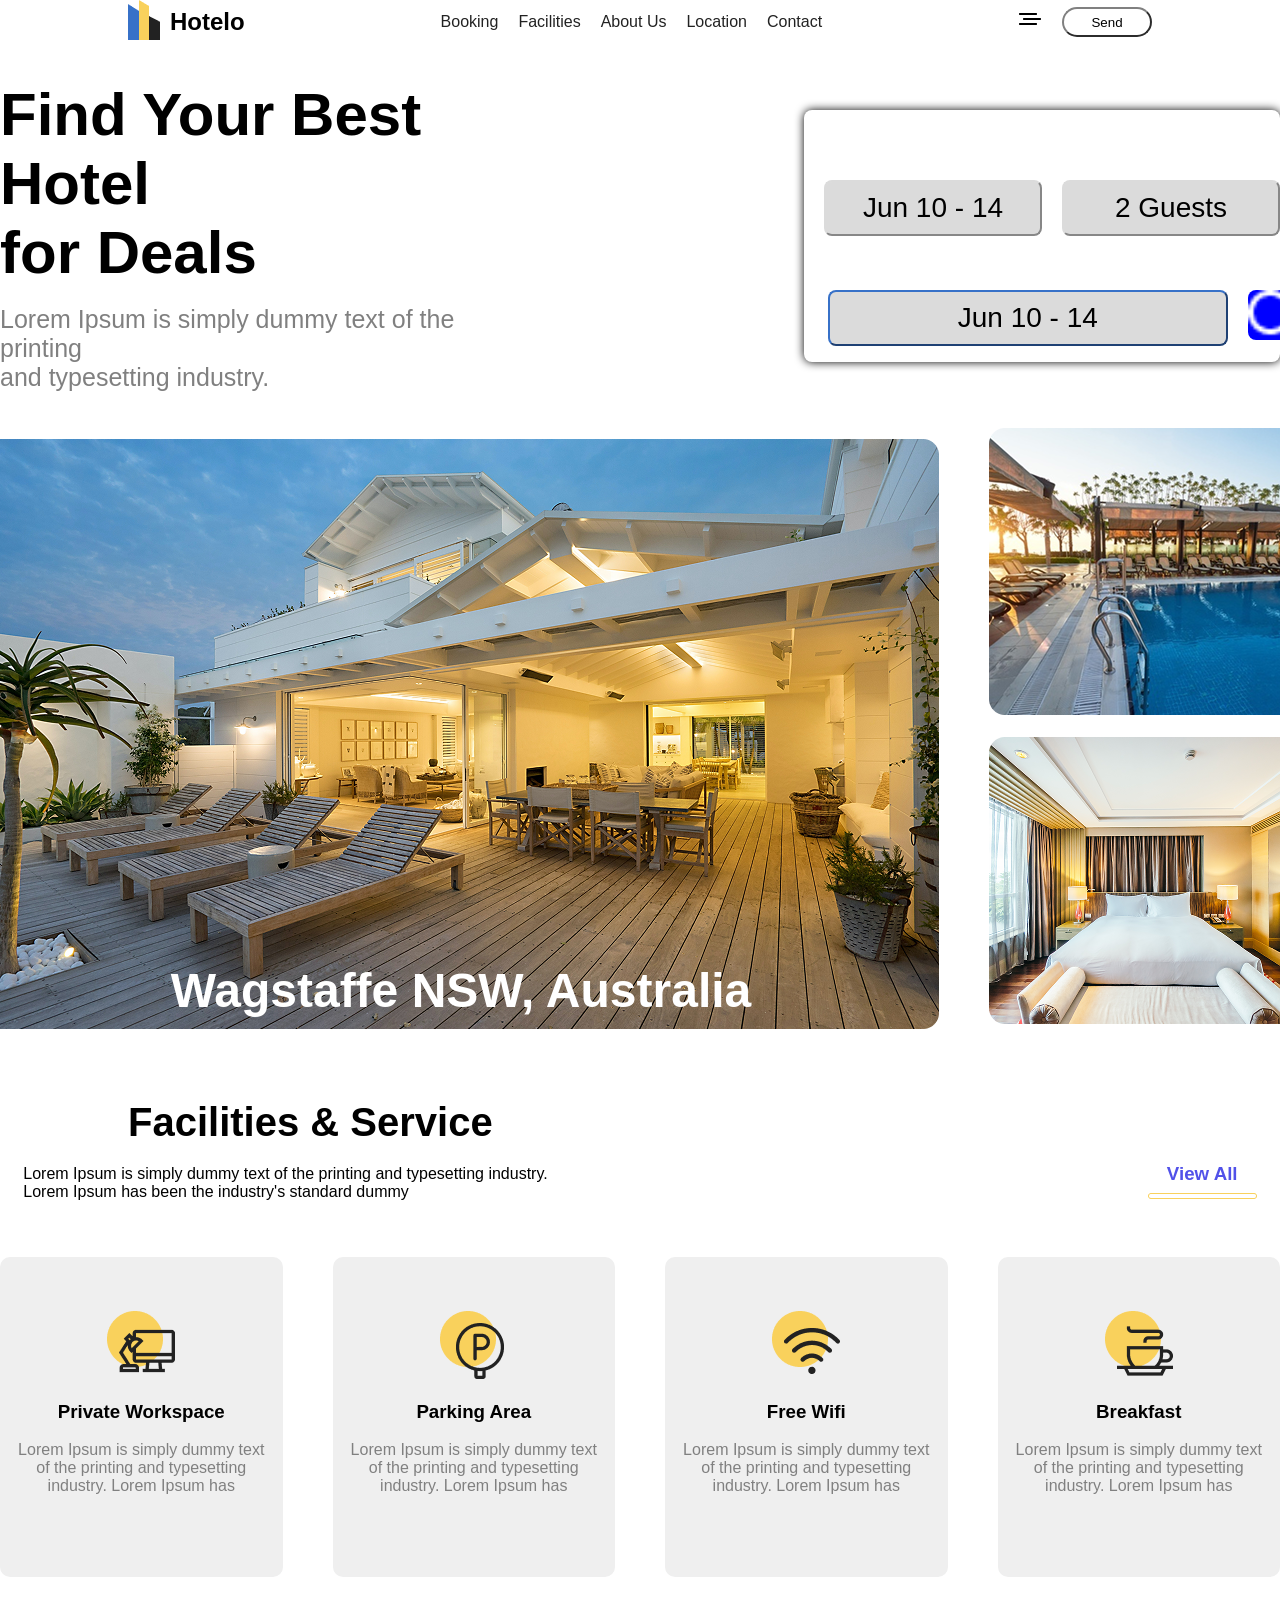
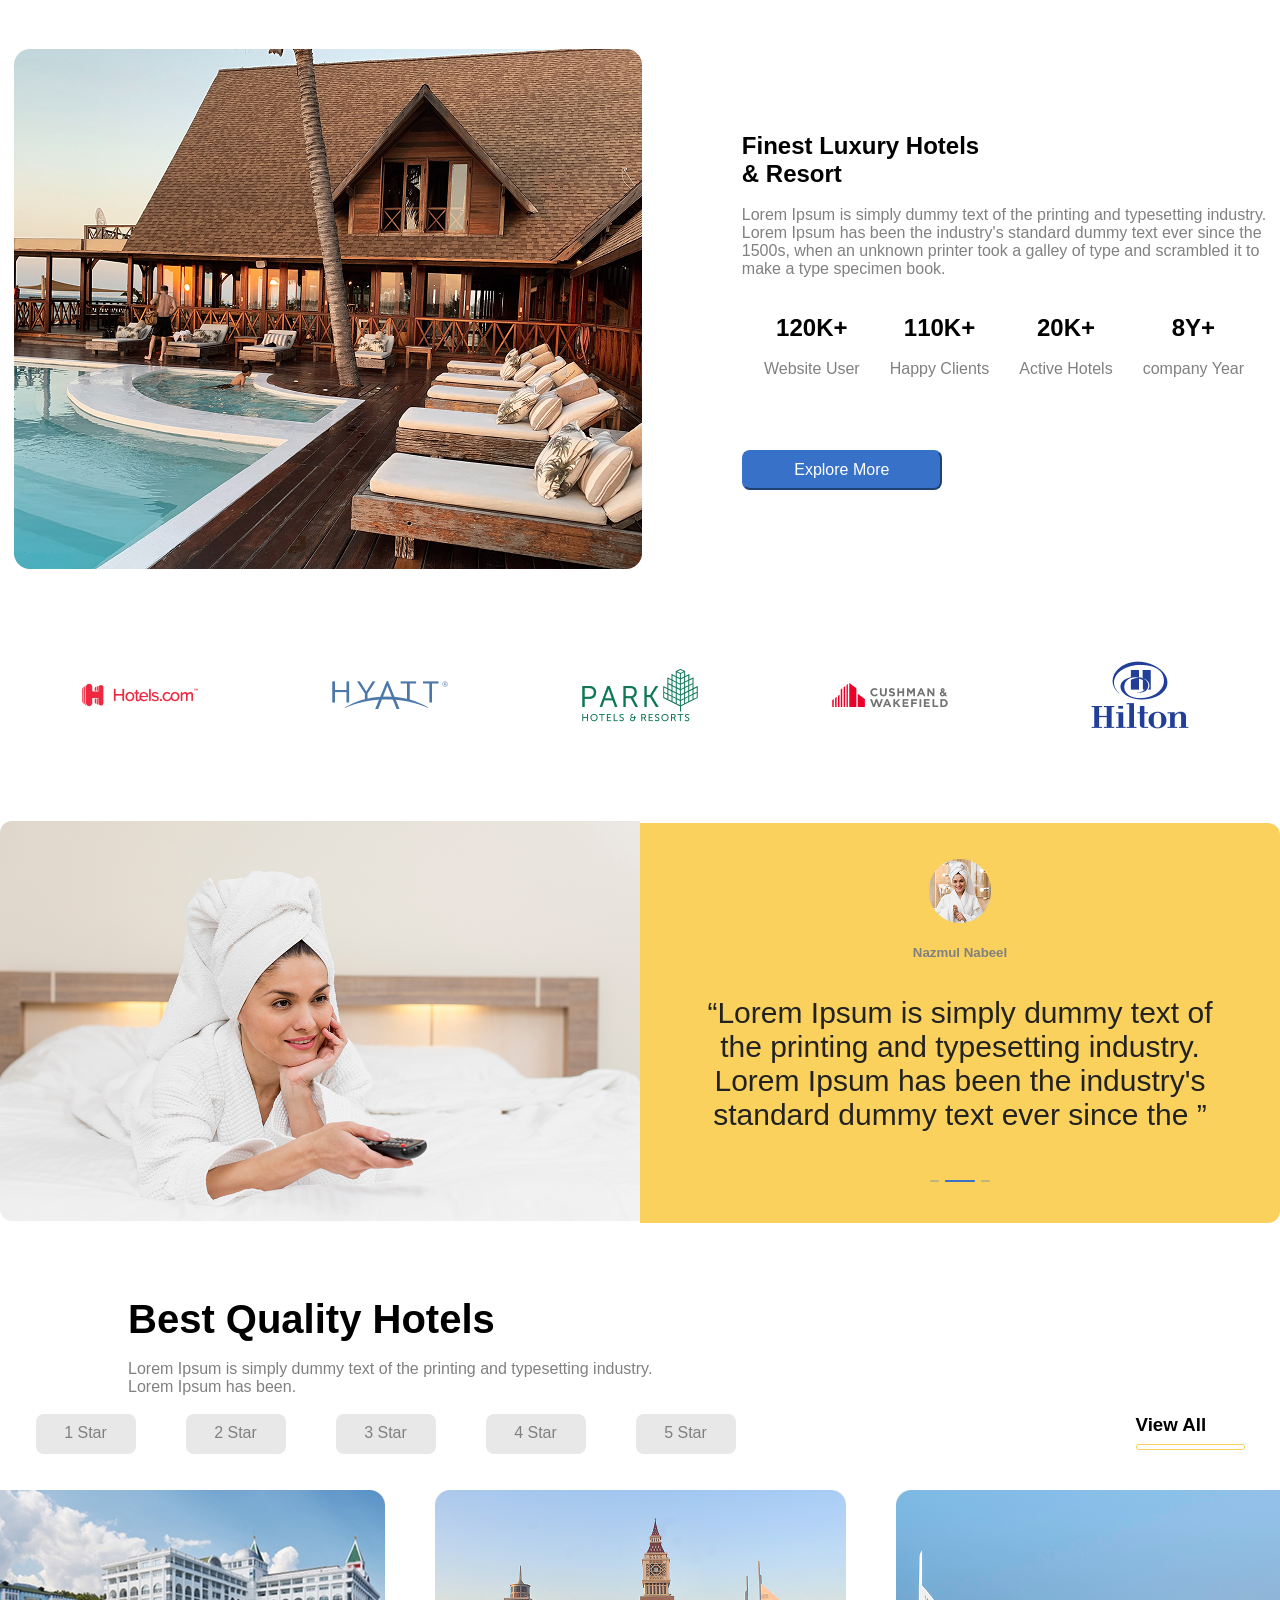
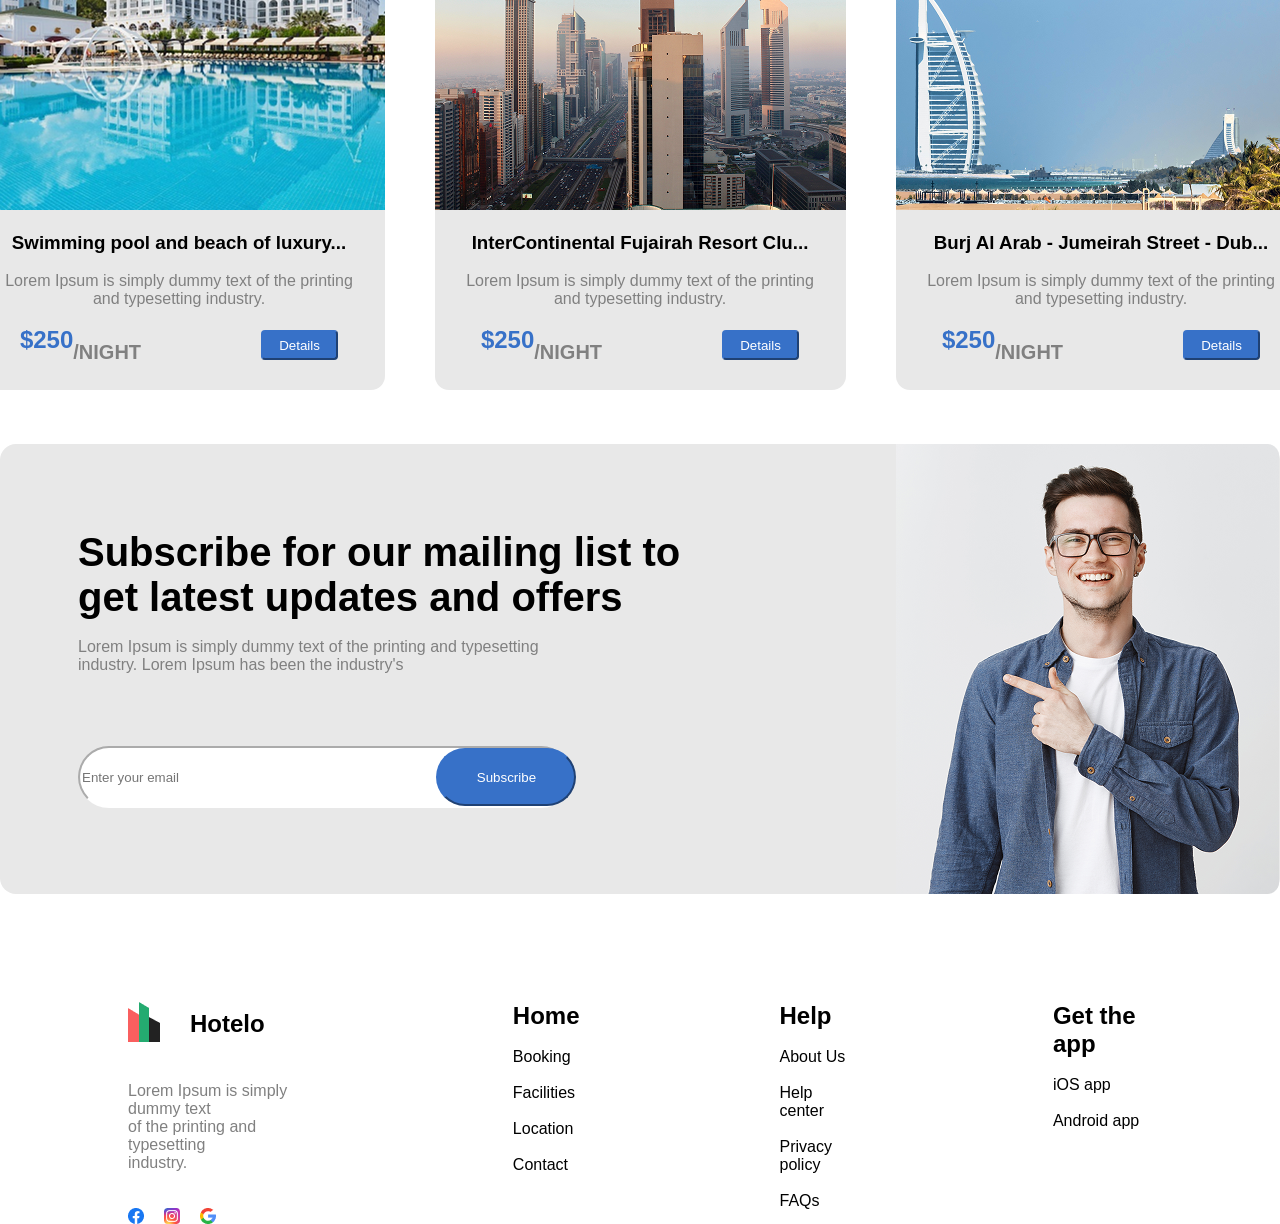
<file: index.html>
<!doctype html>
<html lang="en">
  <head>
    <meta charset="UTF-8" />
    <meta name="viewport" content="width=\, initial-scale=1.0" />
    <title>Document</title>
    <link rel="stylesheet" href="./style.css">
  </head>
  <body>
    <header>
      <div class="logo">
        <div>
          <img src="imeges/Group 17 (1).png" alt="" />
        </div>

        <div>
          <h2>Hotelo</h2>
        </div>
      </div>

      <div class="menu">
        <a href="#">Booking</a>
        <a href="#">Facilities</a>
        <a href="#">About Us</a>
        <a href="#">Location</a>
        <a href="#">Contact</a>
      </div>
      <div class="menu1">
        <div>
          <img src="imeges/Layer 2.png" alt="" />
        </div>
        <div class="menu2">
          <button>Send</button>
        </div>
      </div>
    </header>
    <br /><br />
    <main>
      <div class="main1">
        <div>
          <div class="main2">
            <p>
              <b>Find Your Best Hotel <br />for Deals</b>
            </p>
          </div>
          <br />
          <div class="main3">
            <p>
              Lorem Ipsum is simply dummy text of the printing <br />and
              typesetting industry.
            </p>
          </div>
        </div>

        <div class="main04">
          <div class="main4">
            <br />

            <div class="main5">
              <div class="main6">
                <button>Jun 10 - 14</button>
              </div>
              <div class="main6">
                <button>2 Guests</button>
              </div>
            </div>
          </div>
          <br /><br /><br />
          <div class="main8">
            <div class="main7">
              <button>Jun 10 - 14</button>
            </div>
            <div>
              <img src="imeges/Vector.png" alt="" />
            </div>
          </div>
        </div>
      </div>
    </main>
    <br /><br />
    <section>
      <div class="section">
        <div class="section1">
          <img src="imeges/Image (14).png" alt="" />
          <h1>Wagstaffe NSW, Australia</h1>
        </div>
        <div class="section2">
          <div>
            <img src="imeges/Image (15).png" alt="" />
          </div>
          <br />
          <div>
            <img src="imeges/Image (16).png" alt="" />
          </div>
        </div>
      </div>
    </section>
    <br /><br /><br />
    <section>
      <br />
      <div class="sect">
        <h1>Facilities & Service</h1>
      </div>
      <br />
      <div class="sect1">
        <div>
          <p>
            Lorem Ipsum is simply dummy text of the printing and typesetting
            industry. <br />
            Lorem Ipsum has been the industry's standard dummy
          </p>
        </div>
        <div>
          <h3>View All</h3>
          <img src="imeges/Rectangle 785.png" alt="" />
        </div>
      </div>
      <br /><br /><br />
      <div class="sect0">
        <div class="sect2">
          <div class="sect3">
            <br /><br /><br />
            <img src="imeges/Group 78.png" alt="" /><br /><br />
            <h3>Private Workspace</h3>
            <br />
            <p>
              Lorem Ipsum is simply dummy text <br />of the printing and
              typesetting <br />industry. Lorem Ipsum has
            </p>
          </div>
        </div>
        <div class="sect2">
          <div class="sect3">
            <br /><br /><br />
            <img src="imeges/Group 79.png" alt="" /><br /><br />
            <h3>Parking Area</h3>
            <br />
            <p>
              Lorem Ipsum is simply dummy text <br />of the printing and
              typesetting <br />industry. Lorem Ipsum has
            </p>
          </div>
        </div>
        <div class="sect2">
          <div class="sect3">
            <br /><br /><br />
            <img src="imeges/Group 80.png" alt="" /><br /><br />
            <h3>Free Wifi</h3>
            <br />
            <p>
              Lorem Ipsum is simply dummy text <br />of the printing and
              typesetting <br />industry. Lorem Ipsum has
            </p>
          </div>
        </div>
        <div class="sect2">
          <div class="sect3">
            <br /><br /><br />
            <img src="imeges/Group 81.png" alt="" /><br /><br />
            <h3>Breakfast</h3>
            <br />
            <p>
              Lorem Ipsum is simply dummy text <br />of the printing and
              typesetting <br />industry. Lorem Ipsum has
            </p>
          </div>
        </div>
      </div>
    </section>
    <br /><br /><br /><br />
    <section>
      <div class="alt">
        <div>
          <img src="imeges/Rectangle 847.png" alt="" />
        </div>
        <div class="alt1">
          <h1>Finest Luxury Hotels <br />& Resort</h1>
          <br />
          <p>
            Lorem Ipsum is simply dummy text of the printing and typesetting
            industry. <br />Lorem Ipsum has been the industry's standard dummy
            text ever since the <br />1500s, when an unknown printer took a
            galley of type and scrambled it to <br />make a type specimen book.
          </p>
          <br /><br />
          <div class="alt2">
            <div>
              <h1>120K+</h1>
              <br />
              <p>Website User</p>
            </div>
            <div>
              <h1>110K+</h1>
              <br />
              <p>Happy Clients</p>
            </div>
            <div>
              <h1>20K+</h1>
              <br />
              <p>Active Hotels</p>
            </div>
            <div>
              <h1>8Y+</h1>
              <br />
              <p>company Year</p>
            </div>
          </div>
          <br /><br /><br /><br />
          <div class="alt3">
            <button>Explore More</button>
          </div>
        </div>
      </div>
      <br /><br /><br /><br />
      <div class="alt4">
        <div>
          <img src="imeges/Hotels.com-Logo.wine 1.png" alt="" />
        </div>
        <div>
          <img src="imeges/Hyatt-Logo.wine 1 (1).png" alt="" />
        </div>
        <div>
          <img src="imeges/Park_Hotels_&_Resorts-Logo.wine 1.png" alt="" />
        </div>
        <div>
          <img src="imeges/Cushman_&_Wakefield-Logo.wine 1.png" alt="" />
        </div>
        <div>
          <img src="imeges/Hilton_Portland_Hotel-Logo.wine 1.png" alt="" />
        </div>
      </div>
      <br /><br /><br /><br />
      <div class="alt5">
        <div>
          <img src="imeges/Image (17).png" alt="" />
        </div>
        <div class="alt6">
          <br /><br />
          <img src="imeges/Rectangle 846.png" alt="" />
          <br /><br />
          <h5>Nazmul Nabeel</h5>
          <br /><br />
          <p>
            “Lorem Ipsum is simply dummy text of <br />the printing and
            typesetting industry. <br />Lorem Ipsum has been the industry's
            <br />standard dummy text ever since the ”
          </p>
          <br /><br />
          <img src="imeges/Group 82.png" alt="" />
        </div>
      </div>
      <br /><br /><br /><br />
      <div class="sect">
        <h1>Best Quality Hotels</h1>
        <br />
        <div>
          <p>
            Lorem Ipsum is simply dummy text of the printing and typesetting
            industry. <br />
            Lorem Ipsum has been.
          </p>
        </div>
      </div>
      <br />
      <div class="alt9">
        <div class="alt8">
            <div class="alt7">
          <div>
           <p>1 Star</p>
          </div>
        </div>
        <div class="alt7">
          <div>
            <p>2 Star</p>
          </div>
        </div>
        <div class="alt7">
          <div>
           <p>3 Star</p>
          </div>
        </div>
        <div class="alt7">
          <div>
           <p>4 Star</p>
          </div>
        </div>
        <div class="alt7">
          <div>
            <p>5 Star</p>
          </div>
        </div>
        </div>
        <div>
          <h3>View All</h3>
          <img src="imeges/Rectangle 785.png" alt="" />
        </div>
      </div>
      <br><br>
      <div class="alt10">
        <div class="alt11">
            <div>
                <img src="imeges/Image (18).png" alt="">
                <br><br>
                <h3>Swimming pool and beach of luxury...</h3><br>
                <p>Lorem Ipsum is simply dummy text of the printing <br>and typesetting industry.</p>
                <br>
                <div class="alt12">
                    <div class="alt13">
                        <div class="alt14">
                            <h1>$250</h1>
                        </div>
                        <div class="alt15">
                            <h2>/NIGHT</h2>
                        </div>
                    </div>
                    <div class="alt16">
                        <button>Details</button>
                    </div>
                </div>
            </div>
        </div>
        <div class="alt11">
            <div>
                <img src="imeges/Image (19).png" alt="">
                <br><br>
                <h3>InterContinental Fujairah Resort Clu...</h3><br>
                <p>Lorem Ipsum is simply dummy text of the printing <br>and typesetting industry.</p>
                <br>
                <div class="alt12">
                    <div class="alt13">
                        <div class="alt14">
                            <h1>$250</h1>
                        </div>
                        <div class="alt15">
                            <h2>/NIGHT</h2>
                        </div>
                    </div>
                    <div class="alt16">
                        <button>Details</button>
                    </div>
                </div>
            </div>
        </div>
        <div class="alt11">
            <div>
                <img src="imeges/Image (20).png" alt="">
                <br><br>
                <h3>Burj Al Arab - Jumeirah Street - Dub...</h3><br>
                <p>Lorem Ipsum is simply dummy text of the printing <br>and typesetting industry.</p>
                <br>
                <div class="alt12">
                    <div class="alt13">
                        <div class="alt14">
                            <h1>$250</h1>
                        </div>
                        <div class="alt15">
                            <h2>/NIGHT</h2>
                        </div>
                    </div>
                    <div class="alt16">
                        <button>Details</button>
                    </div>
                </div>
            </div>
        </div>
      </div>
      <br><br><br>
      <div class="alt19">
        <div class="alt17">
        <div class="alt18">
            <h1>Subscribe for our mailing list to <br>get latest updates and offers</h1>
            <br>
            <p>Lorem Ipsum is simply dummy text of the printing and typesetting <br>industry. Lorem Ipsum has been the industry's </p>
            <br><br><br><br>
                 <input type="email" placeholder="Enter your email">
                <button>Subscribe</button>
        </div>
        <div>
            <img src="imeges/Image (21).png" alt="">
        </div>
      </div>
      </div>
    </section>
    <br><br><br><br><br><br>
    <footer>
        <div class="footer">
            <div class="footer1">
            <div class="footer2">
                <div>
                <img src="imeges/Group 17 (2).png" alt="">
            </div>
            <div>
                <h2>Hotelo</h2>
            </div>
            </div><br><br>
            <div class="footer3">
                <p>Lorem Ipsum is simply dummy text <br>of the printing and typesetting <br>industry.</p>
            </div>
            <br><br>
            <div class="footer4">
                <img src="imeges/Group 23.png" alt="">
                <img src="imeges/Group 24.png" alt="">
                <img src="imeges/search 1 (1).png" alt="">
            </div>
        </div>
        <div>
            <h2>Home</h2>
            <br>
            <p>Booking</p>
            <br>
            <p>Facilities</p><br>
            <p>Location</p><br>
            <p>Contact</p>
        </div>
        <div>
            <h2>Help</h2>
            <br>
            <p>About Us</p>
            <br>
            <p>Help center</p><br>
            <p>Privacy policy</p><br>
            <p>FAQs</p>
        </div>
        <div>
            <h2>Get the app</h2>
            <br>
            <p>iOS app</p>
            <br>
            <p>Android app</p>
        </div>
        </div>
    </footer>
  </body>
</html>
</file>
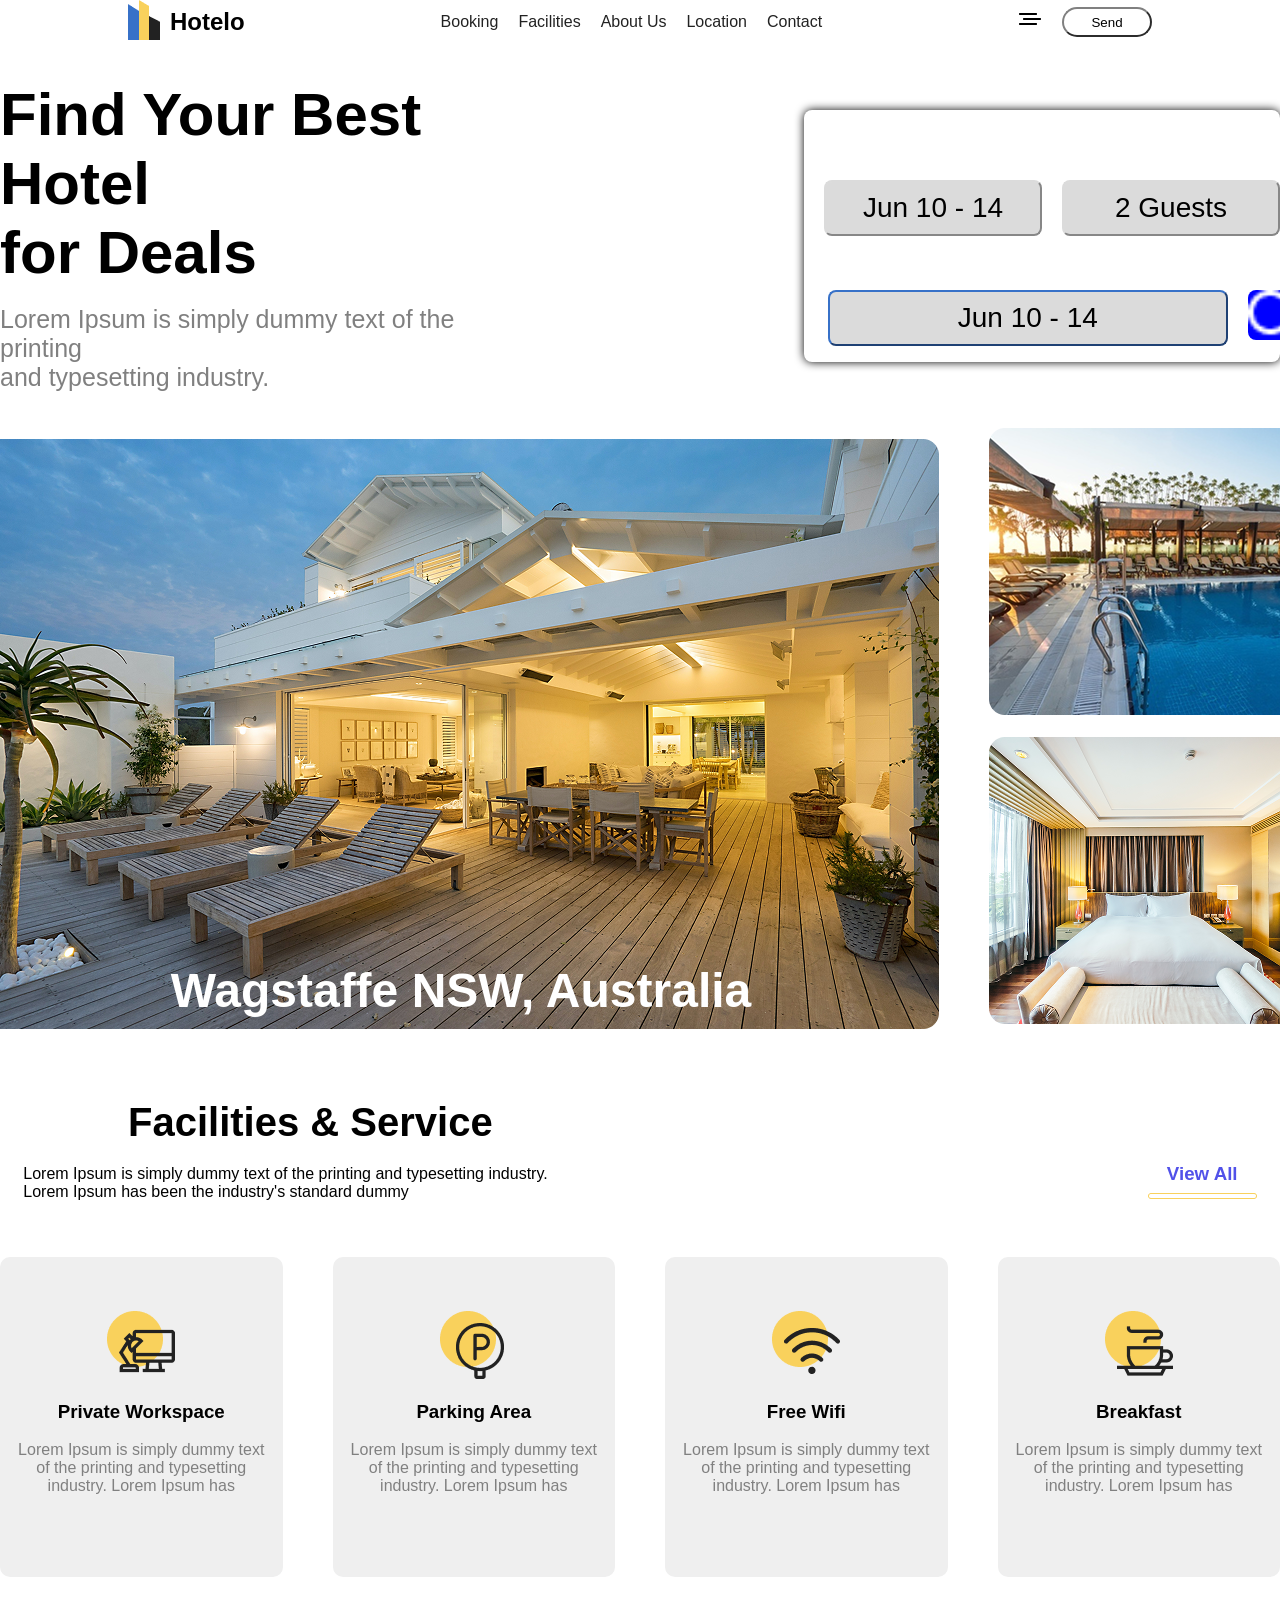
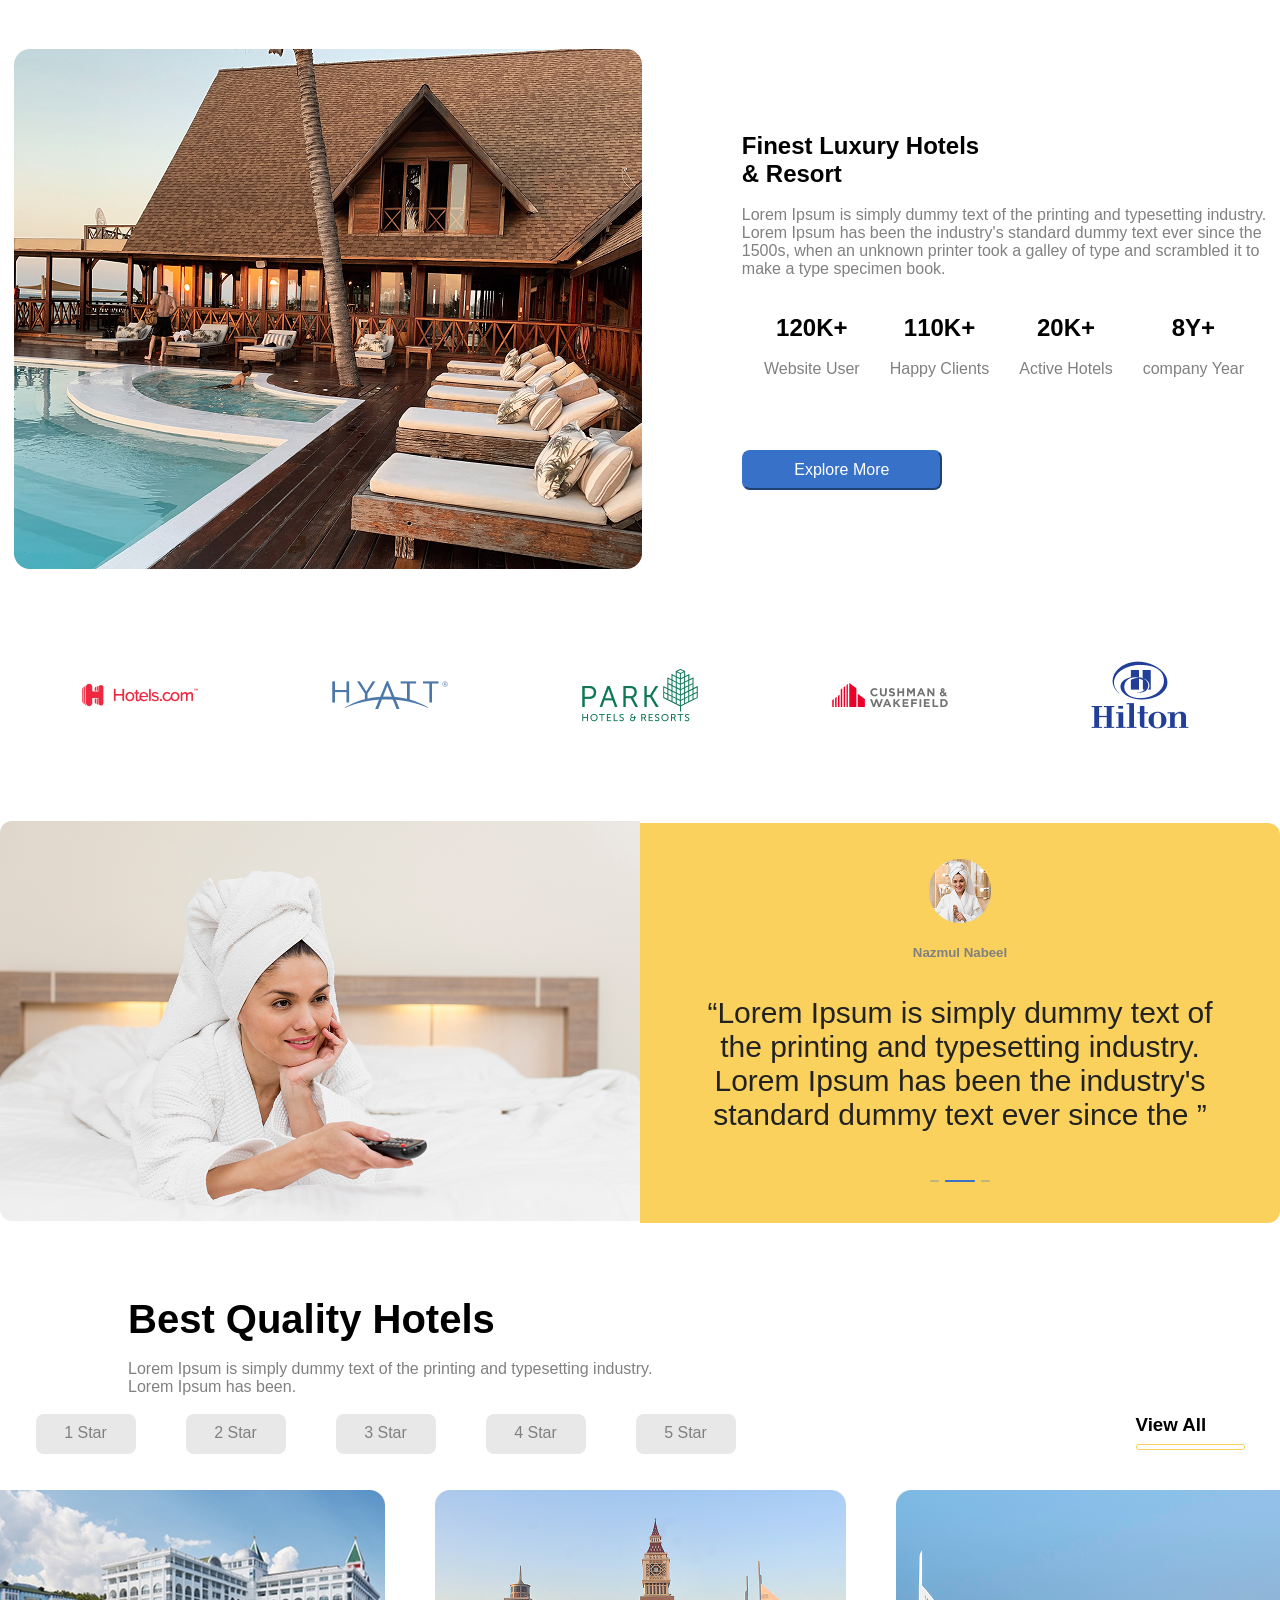
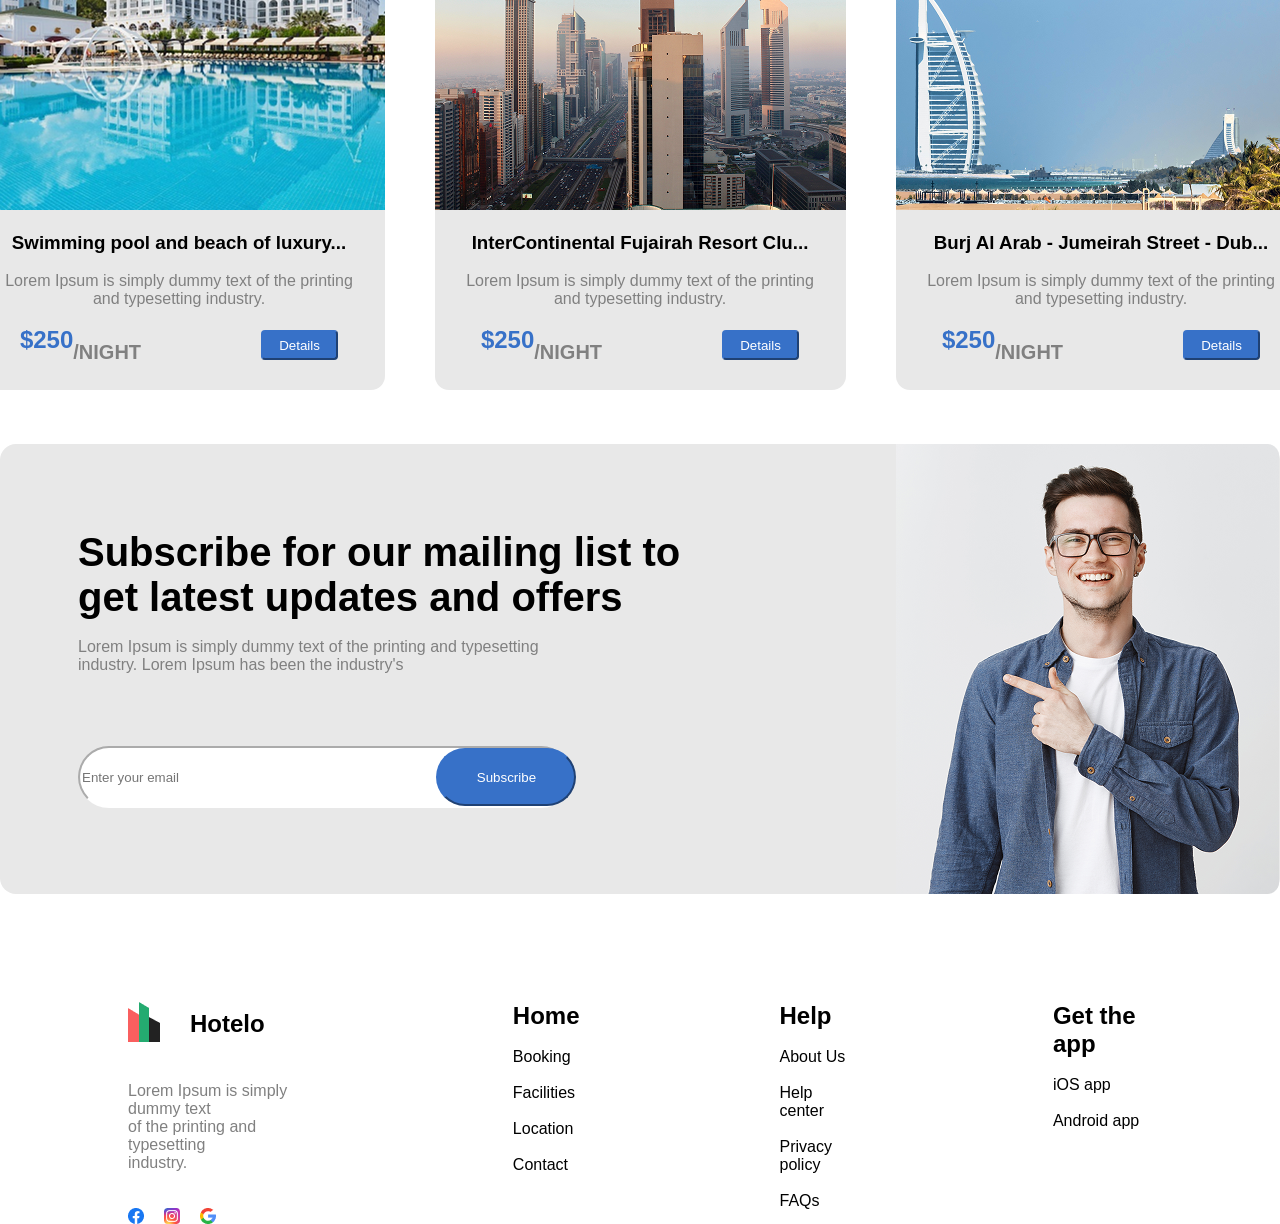
<file: index .html>
<!doctype html>
<html lang="en">
  <head>
    <meta charset="UTF-8" />
    <meta name="viewport" content="width=\, initial-scale=1.0" />
    <title>Document</title>
    <link rel="stylesheet" href="style .css" />
  </head>
  <body>
    <header>
      <div class="logo">
        <div>
          <img src="imeges/Group 17 (1).png" alt="" />
        </div>

        <div>
          <h2>Hotelo</h2>
        </div>
      </div>

      <div class="menu">
        <a href="#">Booking</a>
        <a href="#">Facilities</a>
        <a href="#">About Us</a>
        <a href="#">Location</a>
        <a href="#">Contact</a>
      </div>
      <div class="menu1">
        <div>
          <img src="imeges/Layer 2.png" alt="" />
        </div>
        <div class="menu2">
          <button>Send</button>
        </div>
      </div>
    </header>
    <br /><br />
    <main>
      <div class="main1">
        <div>
          <div class="main2">
            <p>
              <b>Find Your Best Hotel <br />for Deals</b>
            </p>
          </div>
          <br />
          <div class="main3">
            <p>
              Lorem Ipsum is simply dummy text of the printing <br />and
              typesetting industry.
            </p>
          </div>
        </div>

        <div class="main04">
          <div class="main4">
            <br />

            <div class="main5">
              <div class="main6">
                <button>Jun 10 - 14</button>
              </div>
              <div class="main6">
                <button>2 Guests</button>
              </div>
            </div>
          </div>
          <br /><br /><br />
          <div class="main8">
            <div class="main7">
              <button>Jun 10 - 14</button>
            </div>
            <div>
              <img src="imeges/Vector.png" alt="" />
            </div>
          </div>
        </div>
      </div>
    </main>
    <br /><br />
    <section>
      <div class="section">
        <div class="section1">
          <img src="imeges/Image (14).png" alt="" />
          <h1>Wagstaffe NSW, Australia</h1>
        </div>
        <div class="section2">
          <div>
            <img src="imeges/Image (15).png" alt="" />
          </div>
          <br />
          <div>
            <img src="imeges/Image (16).png" alt="" />
          </div>
        </div>
      </div>
    </section>
    <br /><br /><br />
    <section>
      <br />
      <div class="sect">
        <h1>Facilities & Service</h1>
      </div>
      <br />
      <div class="sect1">
        <div>
          <p>
            Lorem Ipsum is simply dummy text of the printing and typesetting
            industry. <br />
            Lorem Ipsum has been the industry's standard dummy
          </p>
        </div>
        <div>
          <h3>View All</h3>
          <img src="imeges/Rectangle 785.png" alt="" />
        </div>
      </div>
      <br /><br /><br />
      <div class="sect0">
        <div class="sect2">
          <div class="sect3">
            <br /><br /><br />
            <img src="imeges/Group 78.png" alt="" /><br /><br />
            <h3>Private Workspace</h3>
            <br />
            <p>
              Lorem Ipsum is simply dummy text <br />of the printing and
              typesetting <br />industry. Lorem Ipsum has
            </p>
          </div>
        </div>
        <div class="sect2">
          <div class="sect3">
            <br /><br /><br />
            <img src="imeges/Group 79.png" alt="" /><br /><br />
            <h3>Parking Area</h3>
            <br />
            <p>
              Lorem Ipsum is simply dummy text <br />of the printing and
              typesetting <br />industry. Lorem Ipsum has
            </p>
          </div>
        </div>
        <div class="sect2">
          <div class="sect3">
            <br /><br /><br />
            <img src="imeges/Group 80.png" alt="" /><br /><br />
            <h3>Free Wifi</h3>
            <br />
            <p>
              Lorem Ipsum is simply dummy text <br />of the printing and
              typesetting <br />industry. Lorem Ipsum has
            </p>
          </div>
        </div>
        <div class="sect2">
          <div class="sect3">
            <br /><br /><br />
            <img src="imeges/Group 81.png" alt="" /><br /><br />
            <h3>Breakfast</h3>
            <br />
            <p>
              Lorem Ipsum is simply dummy text <br />of the printing and
              typesetting <br />industry. Lorem Ipsum has
            </p>
          </div>
        </div>
      </div>
    </section>
    <br /><br /><br /><br />
    <section>
      <div class="alt">
        <div>
          <img src="imeges/Rectangle 847.png" alt="" />
        </div>
        <div class="alt1">
          <h1>Finest Luxury Hotels <br />& Resort</h1>
          <br />
          <p>
            Lorem Ipsum is simply dummy text of the printing and typesetting
            industry. <br />Lorem Ipsum has been the industry's standard dummy
            text ever since the <br />1500s, when an unknown printer took a
            galley of type and scrambled it to <br />make a type specimen book.
          </p>
          <br /><br />
          <div class="alt2">
            <div>
              <h1>120K+</h1>
              <br />
              <p>Website User</p>
            </div>
            <div>
              <h1>110K+</h1>
              <br />
              <p>Happy Clients</p>
            </div>
            <div>
              <h1>20K+</h1>
              <br />
              <p>Active Hotels</p>
            </div>
            <div>
              <h1>8Y+</h1>
              <br />
              <p>company Year</p>
            </div>
          </div>
          <br /><br /><br /><br />
          <div class="alt3">
            <button>Explore More</button>
          </div>
        </div>
      </div>
      <br /><br /><br /><br />
      <div class="alt4">
        <div>
          <img src="imeges/Hotels.com-Logo.wine 1.png" alt="" />
        </div>
        <div>
          <img src="imeges/Hyatt-Logo.wine 1 (1).png" alt="" />
        </div>
        <div>
          <img src="imeges/Park_Hotels_&_Resorts-Logo.wine 1.png" alt="" />
        </div>
        <div>
          <img src="imeges/Cushman_&_Wakefield-Logo.wine 1.png" alt="" />
        </div>
        <div>
          <img src="imeges/Hilton_Portland_Hotel-Logo.wine 1.png" alt="" />
        </div>
      </div>
      <br /><br /><br /><br />
      <div class="alt5">
        <div>
          <img src="imeges/Image (17).png" alt="" />
        </div>
        <div class="alt6">
          <br /><br />
          <img src="imeges/Rectangle 846.png" alt="" />
          <br /><br />
          <h5>Nazmul Nabeel</h5>
          <br /><br />
          <p>
            “Lorem Ipsum is simply dummy text of <br />the printing and
            typesetting industry. <br />Lorem Ipsum has been the industry's
            <br />standard dummy text ever since the ”
          </p>
          <br /><br />
          <img src="imeges/Group 82.png" alt="" />
        </div>
      </div>
      <br /><br /><br /><br />
      <div class="sect">
        <h1>Best Quality Hotels</h1>
        <br />
        <div>
          <p>
            Lorem Ipsum is simply dummy text of the printing and typesetting
            industry. <br />
            Lorem Ipsum has been.
          </p>
        </div>
      </div>
      <br />
      <div class="alt9">
        <div class="alt8">
            <div class="alt7">
          <div>
           <p>1 Star</p>
          </div>
        </div>
        <div class="alt7">
          <div>
            <p>2 Star</p>
          </div>
        </div>
        <div class="alt7">
          <div>
           <p>3 Star</p>
          </div>
        </div>
        <div class="alt7">
          <div>
           <p>4 Star</p>
          </div>
        </div>
        <div class="alt7">
          <div>
            <p>5 Star</p>
          </div>
        </div>
        </div>
        <div>
          <h3>View All</h3>
          <img src="imeges/Rectangle 785.png" alt="" />
        </div>
      </div>
      <br><br>
      <div class="alt10">
        <div class="alt11">
            <div>
                <img src="imeges/Image (18).png" alt="">
                <br><br>
                <h3>Swimming pool and beach of luxury...</h3><br>
                <p>Lorem Ipsum is simply dummy text of the printing <br>and typesetting industry.</p>
                <br>
                <div class="alt12">
                    <div class="alt13">
                        <div class="alt14">
                            <h1>$250</h1>
                        </div>
                        <div class="alt15">
                            <h2>/NIGHT</h2>
                        </div>
                    </div>
                    <div class="alt16">
                        <button>Details</button>
                    </div>
                </div>
            </div>
        </div>
        <div class="alt11">
            <div>
                <img src="imeges/Image (19).png" alt="">
                <br><br>
                <h3>InterContinental Fujairah Resort Clu...</h3><br>
                <p>Lorem Ipsum is simply dummy text of the printing <br>and typesetting industry.</p>
                <br>
                <div class="alt12">
                    <div class="alt13">
                        <div class="alt14">
                            <h1>$250</h1>
                        </div>
                        <div class="alt15">
                            <h2>/NIGHT</h2>
                        </div>
                    </div>
                    <div class="alt16">
                        <button>Details</button>
                    </div>
                </div>
            </div>
        </div>
        <div class="alt11">
            <div>
                <img src="imeges/Image (20).png" alt="">
                <br><br>
                <h3>Burj Al Arab - Jumeirah Street - Dub...</h3><br>
                <p>Lorem Ipsum is simply dummy text of the printing <br>and typesetting industry.</p>
                <br>
                <div class="alt12">
                    <div class="alt13">
                        <div class="alt14">
                            <h1>$250</h1>
                        </div>
                        <div class="alt15">
                            <h2>/NIGHT</h2>
                        </div>
                    </div>
                    <div class="alt16">
                        <button>Details</button>
                    </div>
                </div>
            </div>
        </div>
      </div>
      <br><br><br>
      <div class="alt19">
        <div class="alt17">
        <div class="alt18">
            <h1>Subscribe for our mailing list to <br>get latest updates and offers</h1>
            <br>
            <p>Lorem Ipsum is simply dummy text of the printing and typesetting <br>industry. Lorem Ipsum has been the industry's </p>
            <br><br><br><br>
                 <input type="email" placeholder="Enter your email">
                <button>Subscribe</button>
        </div>
        <div>
            <img src="imeges/Image (21).png" alt="">
        </div>
      </div>
      </div>
    </section>
    <br><br><br><br><br><br>
    <footer>
        <div class="footer">
            <div class="footer1">
            <div class="footer2">
                <div>
                <img src="imeges/Group 17 (2).png" alt="">
            </div>
            <div>
                <h2>Hotelo</h2>
            </div>
            </div><br><br>
            <div class="footer3">
                <p>Lorem Ipsum is simply dummy text <br>of the printing and typesetting <br>industry.</p>
            </div>
            <br><br>
            <div class="footer4">
                <img src="imeges/Group 23.png" alt="">
                <img src="imeges/Group 24.png" alt="">
                <img src="imeges/search 1 (1).png" alt="">
            </div>
        </div>
        <div>
            <h2>Home</h2>
            <br>
            <p>Booking</p>
            <br>
            <p>Facilities</p><br>
            <p>Location</p><br>
            <p>Contact</p>
        </div>
        <div>
            <h2>Help</h2>
            <br>
            <p>About Us</p>
            <br>
            <p>Help center</p><br>
            <p>Privacy policy</p><br>
            <p>FAQs</p>
        </div>
        <div>
            <h2>Get the app</h2>
            <br>
            <p>iOS app</p>
            <br>
            <p>Android app</p>
        </div>
        </div>
    </footer>
  </body>
</html>
</file>
<file: style.css>
* {
    margin: 0; 
    font-family: Arial, sans-serif;  
}

header {
    display: flex;
    width: 80%;
    margin: auto;
    justify-content: space-between;
    align-items: center;
}
.logo {
    display: flex;
    gap: 10px;
    align-items: center;
}
.menu {
    display: flex;
    gap: 20px;
}
.menu1 {
    display: flex;
    gap: 20px;
}
.menu a {
    color: #222222;
    text-decoration: none;
}
.menu2 button{
    width: 90px;
    height: 30px;
    border-radius: 35px;
    background-color: white;
    border-color: gray;
}
.main1 {
    display: flex;
    gap: 300px;
    justify-content: center;
    align-items: center;
}
.main2 {
   font-size: 60px;
}
.main3 {
    font-size: 25px;
    color: gray;
}
.main04 {
     width: 500px;
    height: 252px;
    background-color: #FFFFFF;
    box-shadow: 0 0 10px black;
    border-radius: 8px;
}
.main4 {
    display: flex;
    gap: 20px;
    margin-top: 30px;
   
}
.main5 {
    display: flex;
    gap: 20px;
    margin-top: 40px;
    
}
.main6 button {
    font-size: 28px;
    width: 218px;
    height: 56px;
    background-color: #dbdbdb;
    border-color: #dbdbdb;
    border-radius: 8px;
}
.main8 img {
    width: 50px;
    background-color: blue;
    border-radius: 8px
}
.main7 button{
    font-size: 28px;
    width: 400px;
    height: 56px;
    background-color: #dbdbdb;
    border-color: #3771C8;
    border-radius: 8px;
}
.main8 {
    width: 90%;
    margin: auto;
    display: flex;
    gap: 20px;
}
.section {
    display: flex;
    gap: 50px;
    justify-content: center;
    align-items: center;
}
.section h1 {
    text-align: center;
    font-size: 48px;
    color: white;
    margin-top: -70px;
}
.sect h1{
   font-size: 40px;
   width: 80%;
   margin: auto;
}
.sect1 {
  display: flex;
  gap: 600px;
  justify-content: center;
  align-items: center;
}
.sect p{
    color: gray;
    width: 80%;
    margin: auto;
}
.sect1 h3 {
    text-align: center;
    color: rgb(81, 81, 233);
}
.sect0 {
    display: flex;
    gap: 50px;
    justify-content: center;
    align-items: center;
}
.sect2 {
    width: 308px;
    height: 320px;
    background-color: #efefef;
    border-radius: 10px;
    text-align: center;
}
.sect2 p {
    color: gray;
    font-size: 16px;
}
.alt {
    display: flex;
    gap: 100px;
    justify-content: center;
    align-items: center;
}
.alt1 p{
   color: gray;
   font-size: 16px;
}
.alt2 {
    display: flex;
    gap: 30px;
    justify-content: center;
    align-items: center;
    text-align: center;
}
.alt3 button {
    width: 200px;
    height: 40px;
    background-color: #3771C8;
    border-color: #3771C8;
    color: white;
    font-size: 16px;
    border-radius: 8px;
}
.alt4 {
    display: flex;
    gap: 100px;
    justify-content: center;
    align-items: center;
}
.alt5 {
    display: flex;
    justify-content: center;
    align-items: center;
}
.alt6 {
    width: 640px;
    height: 400px;
    background-color: #F9D15C;
    border-radius: 0 12px 12px 0;
    text-align: center;
}
.alt6 h5 {
    color: gray;
}
.alt6 p{
    color: #222222;
    font-size: 30px;
}
.alt7 {
    width: 100px;
    height: 40px;
    background-color: #E8E8E8;
    color: gray;
    box-shadow: #222222;
    border-radius: 8px;
}
.alt7 p {
    display: flex;
    justify-content: center;
    align-items: center;
    margin-top: 10px;
}
.alt8 {
    display: flex;
    gap: 50px;
    justify-content: center;
    align-items: center;
}
.alt9 {
      display: flex;
    gap: 400px;
    justify-content: center;
    align-items: center;
}
.alt10 {
    display: flex;
    gap: 50px;
    justify-content: center;
    align-items: center;
}
.alt11 {
    width: 411px;
    height: 500px;
    background-color: #E8E8E8;
    border-radius: 14px;
    text-align: center;
}
.alt11 p{
    color: gray;
}
.alt12 {
    display: flex;
    gap: 120px;
    justify-content: center;
    align-items: center;
}
.alt13 {
    display: flex;
}
.alt14 {
    color: #3771C8;
}
.alt15 h2{
    color: gray;
    font-size: 20px;
    margin-top: 15px;
}
.alt16 button{
    width: 77px;
    height: 30px;
    border-radius: 4px;
    background-color: #3771C8;
    border-color: #3771C8;
    color: white;
}
.alt17 {
    width: 1280px;
    height: 450px;
    border-radius: 16px;
    background-color: #E8E8E8;
    display: flex;
    gap: 100px;
}
.alt18 {
    width: 50%;
    margin: auto;
}
.alt18 h1 {
    font-size: 40px;
}
.alt18 p {
    color: gray;
}
.alt18 input {
    width: 486px;
    height: 56px;
    border-radius: 50px;
    border-color: white;
}
.alt18 button {
    width: 140px;
    height: 58px;
    border-radius: 50px;
    background-color: #3771C8;
    color: white;
    border-color: #3771C8;
    margin-left: -140px;
}
.alt19 {
    display: flex;
    justify-content: center;
}
.footer {
    width: 80%;
    margin: auto;
    display: flex;
    gap: 200px;
}
.footer2 {
    display: flex;
    align-items: center;
    gap: 30px;
}
.footer3 p {
    color: gray;
}
.footer4 {
    display: flex;
    gap: 20px;
}
</file>
<file: style .css>
* {
    margin: 0; 
    font-family: Arial, sans-serif;  
}

header {
    display: flex;
    width: 80%;
    margin: auto;
    justify-content: space-between;
    align-items: center;
}
.logo {
    display: flex;
    gap: 10px;
    align-items: center;
}
.menu {
    display: flex;
    gap: 20px;
}
.menu1 {
    display: flex;
    gap: 20px;
}
.menu a {
    color: #222222;
    text-decoration: none;
}
.menu2 button{
    width: 90px;
    height: 30px;
    border-radius: 35px;
    background-color: white;
    border-color: gray;
}
.main1 {
    display: flex;
    gap: 300px;
    justify-content: center;
    align-items: center;
}
.main2 {
   font-size: 60px;
}
.main3 {
    font-size: 25px;
    color: gray;
}
.main04 {
     width: 500px;
    height: 252px;
    background-color: #FFFFFF;
    box-shadow: 0 0 10px black;
    border-radius: 8px;
}
.main4 {
    display: flex;
    gap: 20px;
    margin-top: 30px;
   
}
.main5 {
    display: flex;
    gap: 20px;
    margin-top: 40px;
    
}
.main6 button {
    font-size: 28px;
    width: 218px;
    height: 56px;
    background-color: #dbdbdb;
    border-color: #dbdbdb;
    border-radius: 8px;
}
.main8 img {
    width: 50px;
    background-color: blue;
    border-radius: 8px
}
.main7 button{
    font-size: 28px;
    width: 400px;
    height: 56px;
    background-color: #dbdbdb;
    border-color: #3771C8;
    border-radius: 8px;
}
.main8 {
    width: 90%;
    margin: auto;
    display: flex;
    gap: 20px;
}
.section {
    display: flex;
    gap: 50px;
    justify-content: center;
    align-items: center;
}
.section h1 {
    text-align: center;
    font-size: 48px;
    color: white;
    margin-top: -70px;
}
.sect h1{
   font-size: 40px;
   width: 80%;
   margin: auto;
}
.sect1 {
  display: flex;
  gap: 600px;
  justify-content: center;
  align-items: center;
}
.sect p{
    color: gray;
    width: 80%;
    margin: auto;
}
.sect1 h3 {
    text-align: center;
    color: rgb(81, 81, 233);
}
.sect0 {
    display: flex;
    gap: 50px;
    justify-content: center;
    align-items: center;
}
.sect2 {
    width: 308px;
    height: 320px;
    background-color: #efefef;
    border-radius: 10px;
    text-align: center;
}
.sect2 p {
    color: gray;
    font-size: 16px;
}
.alt {
    display: flex;
    gap: 100px;
    justify-content: center;
    align-items: center;
}
.alt1 p{
   color: gray;
   font-size: 16px;
}
.alt2 {
    display: flex;
    gap: 30px;
    justify-content: center;
    align-items: center;
    text-align: center;
}
.alt3 button {
    width: 200px;
    height: 40px;
    background-color: #3771C8;
    border-color: #3771C8;
    color: white;
    font-size: 16px;
    border-radius: 8px;
}
.alt4 {
    display: flex;
    gap: 100px;
    justify-content: center;
    align-items: center;
}
.alt5 {
    display: flex;
    justify-content: center;
    align-items: center;
}
.alt6 {
    width: 640px;
    height: 400px;
    background-color: #F9D15C;
    border-radius: 0 12px 12px 0;
    text-align: center;
}
.alt6 h5 {
    color: gray;
}
.alt6 p{
    color: #222222;
    font-size: 30px;
}
.alt7 {
    width: 100px;
    height: 40px;
    background-color: #E8E8E8;
    color: gray;
    box-shadow: #222222;
    border-radius: 8px;
}
.alt7 p {
    display: flex;
    justify-content: center;
    align-items: center;
    margin-top: 10px;
}
.alt8 {
    display: flex;
    gap: 50px;
    justify-content: center;
    align-items: center;
}
.alt9 {
      display: flex;
    gap: 400px;
    justify-content: center;
    align-items: center;
}
.alt10 {
    display: flex;
    gap: 50px;
    justify-content: center;
    align-items: center;
}
.alt11 {
    width: 411px;
    height: 500px;
    background-color: #E8E8E8;
    border-radius: 14px;
    text-align: center;
}
.alt11 p{
    color: gray;
}
.alt12 {
    display: flex;
    gap: 120px;
    justify-content: center;
    align-items: center;
}
.alt13 {
    display: flex;
}
.alt14 {
    color: #3771C8;
}
.alt15 h2{
    color: gray;
    font-size: 20px;
    margin-top: 15px;
}
.alt16 button{
    width: 77px;
    height: 30px;
    border-radius: 4px;
    background-color: #3771C8;
    border-color: #3771C8;
    color: white;
}
.alt17 {
    width: 1280px;
    height: 450px;
    border-radius: 16px;
    background-color: #E8E8E8;
    display: flex;
    gap: 100px;
}
.alt18 {
    width: 50%;
    margin: auto;
}
.alt18 h1 {
    font-size: 40px;
}
.alt18 p {
    color: gray;
}
.alt18 input {
    width: 486px;
    height: 56px;
    border-radius: 50px;
    border-color: white;
}
.alt18 button {
    width: 140px;
    height: 58px;
    border-radius: 50px;
    background-color: #3771C8;
    color: white;
    border-color: #3771C8;
    margin-left: -140px;
}
.alt19 {
    display: flex;
    justify-content: center;
}
.footer {
    width: 80%;
    margin: auto;
    display: flex;
    gap: 200px;
}
.footer2 {
    display: flex;
    align-items: center;
    gap: 30px;
}
.footer3 p {
    color: gray;
}
.footer4 {
    display: flex;
    gap: 20px;
}
</file>
